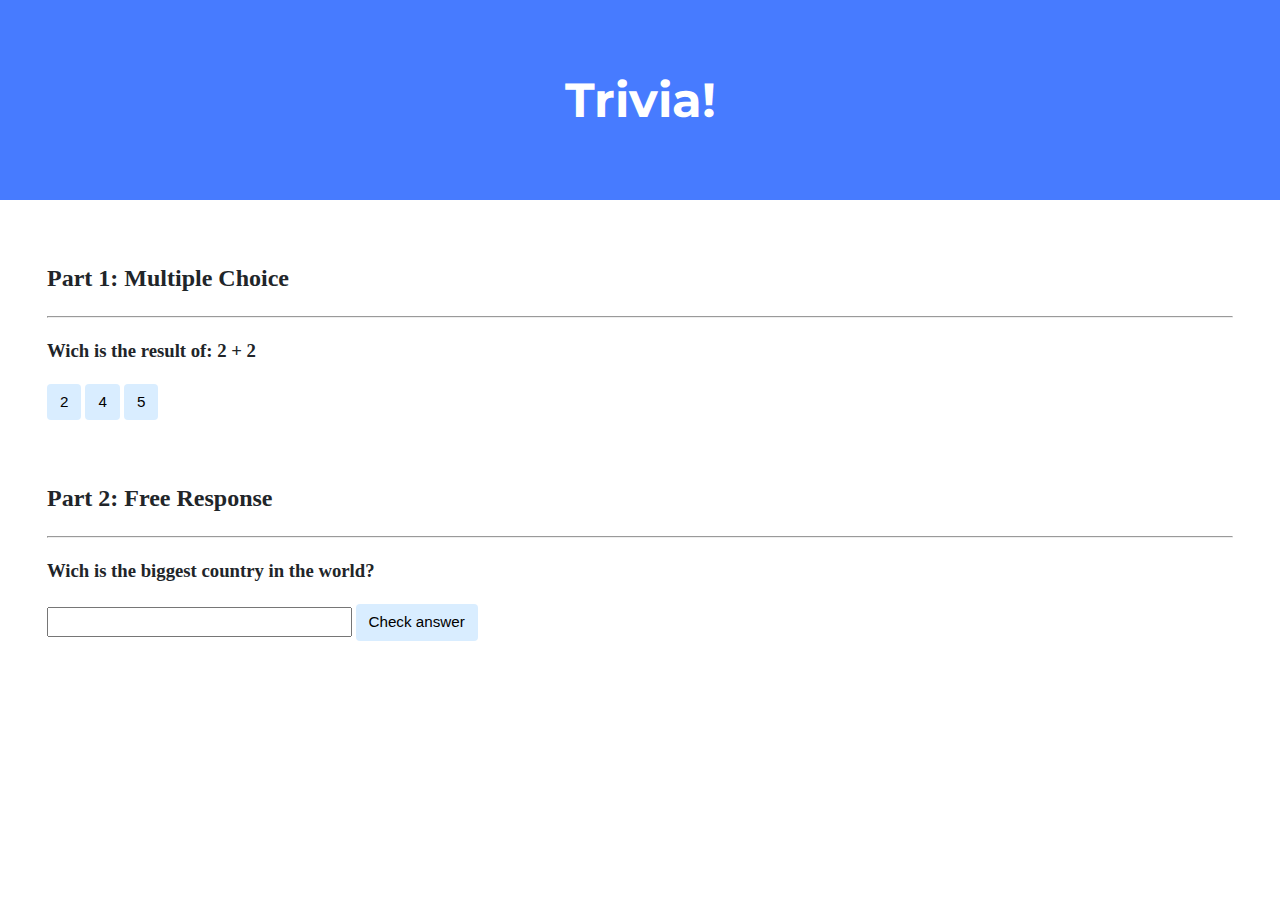
<file: Week8-HTML,CSS,JavaScript/trivia/index.html>
<!DOCTYPE html>

<html lang="en">
    <head>
        <link href="https://fonts.googleapis.com/css2?family=Montserrat:wght@500&display=swap" rel="stylesheet">
        <link href="styles.css" rel="stylesheet">
        <title>Trivia!</title>
        <script>

            function pregunta1(respuesta)
            {
                if (respuesta == 4)
                {
                    let parrafo = document.querySelector("#feedback");
                    parrafo.innerHTML = "Correct!";
                    let respuesta = document.querySelector(".correct");
                    respuesta.style.backgroundColor = "green";
                }
                else
                {
                    let parrafo = document.querySelector("#feedback");
                    parrafo.innerHTML = "Incorrect";
                    if (respuesta == 2)
                    {
                        let respuesta = document.querySelector(".incorrect");
                        respuesta.style.backgroundColor = "red";
                    }
                    else
                    {
                        let respuesta = document.querySelector(".incorrect2");
                        respuesta.style.backgroundColor = "red";
                    }
                }

            }

            function pregunta2()
            {
                var input = document.querySelector("#respuesta2");
                var respuesta = input.value;
                if (respuesta == "Russia")
                {
                    let parrafo = document.querySelector("#feedback2");
                    parrafo.innerHTML = "Correct!";
                    input.style.backgroundColor = "green";
                }
                else
                {
                    let parrafo = document.querySelector("#feedback2");
                    parrafo.innerHTML = "Incorrect";
                    input.style.backgroundColor = "red";
                }
            }
            // TODO: Add code to check answers to questions
        </script>
    </head>
    <body>
        <div class="header">
            <h1>Trivia!</h1>
        </div>

        <div class="container">
            <div class="section">
                <h2>Part 1: Multiple Choice </h2>
                <hr>
                <h3>Wich is the result of: 2 + 2</h3>

                <button class="incorrect" onclick="pregunta1(2)" >2</button>
                <button class="correct" onclick="pregunta1(4)" >4</button>
                <button class="incorrect2" onclick="pregunta1(5)" >5</button>
                <p id="feedback"></p>

                <!-- TODO: Add multiple choice question here -->
            </div>

            <div class="section">
                <h2>Part 2: Free Response</h2>
                <hr>
                <h3>Wich is the biggest country in the world?</h3>
                <input id="respuesta2" type="text"></input>
                <button onclick="pregunta2()">Check answer</button>
                <p id="feedback2"></p>
                <!-- TODO: Add free response question here -->
            </div>
        </div>
    </body>
</html>
</file>
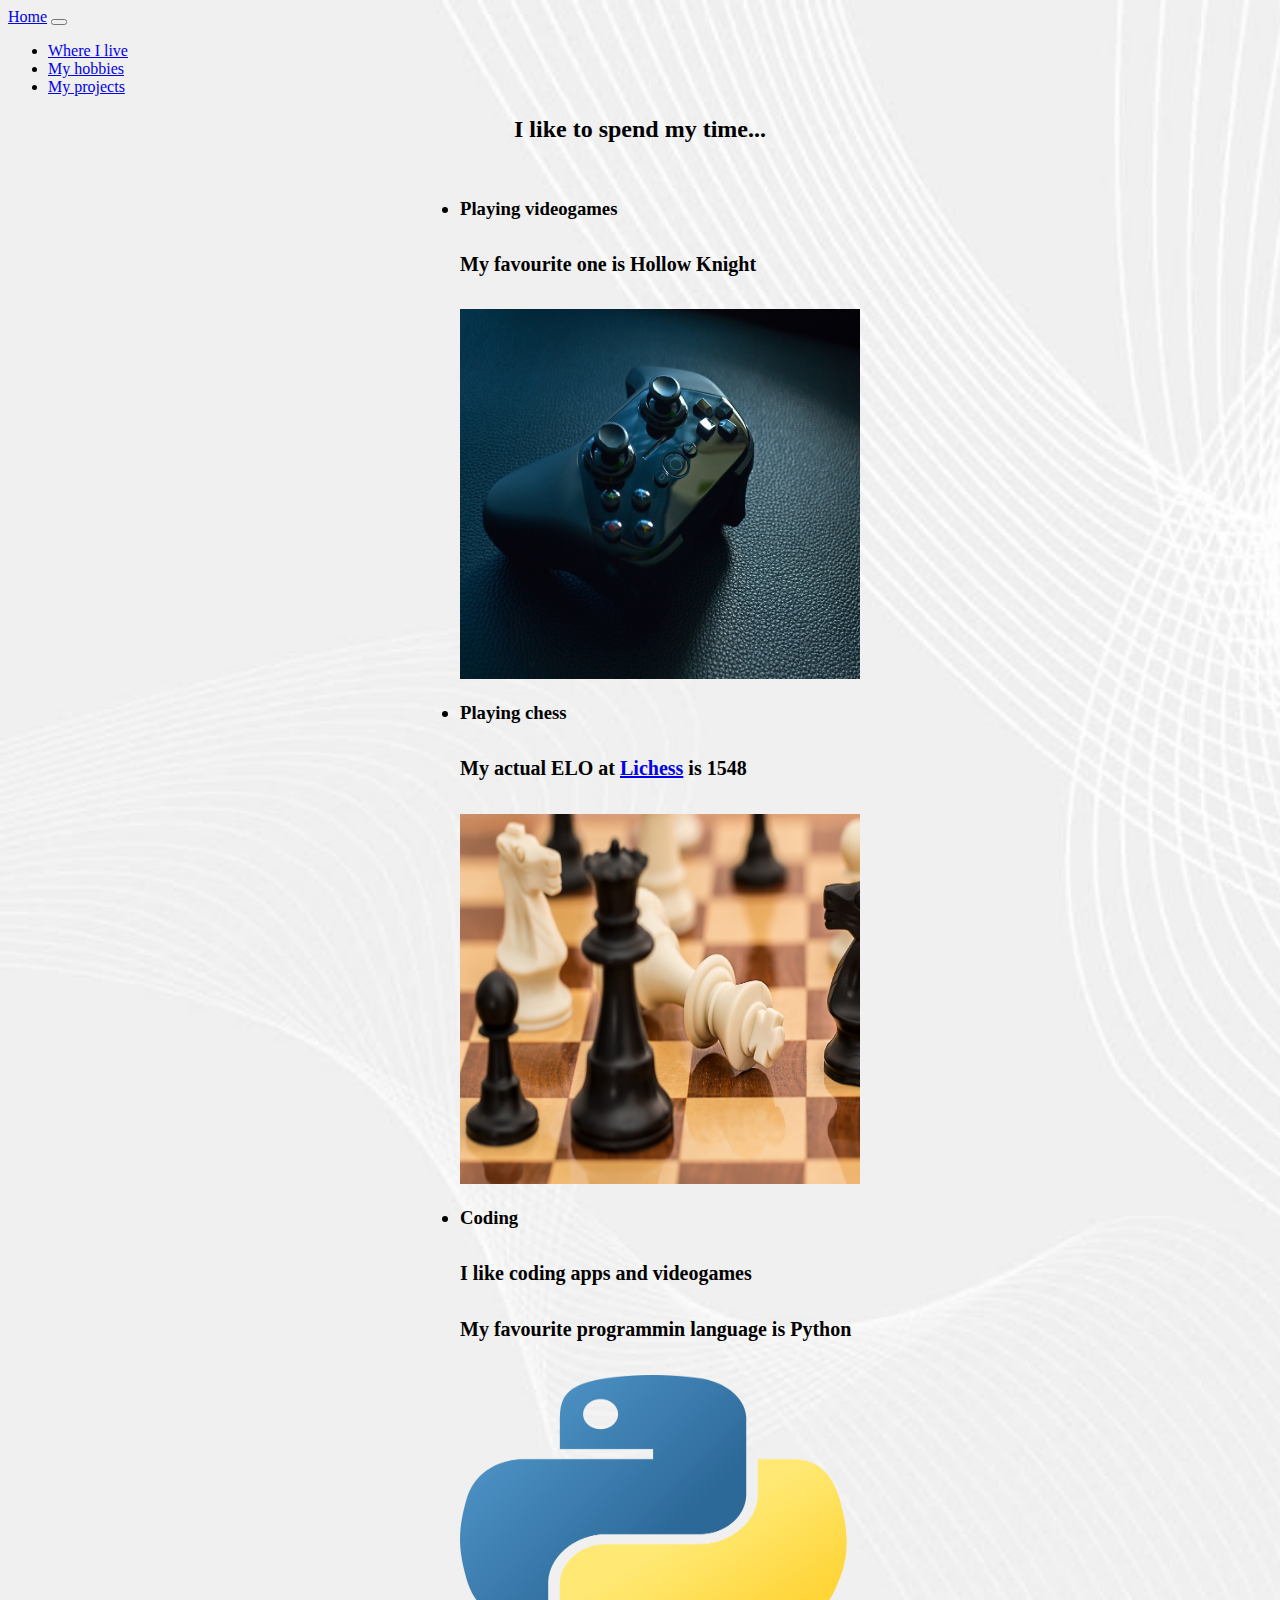
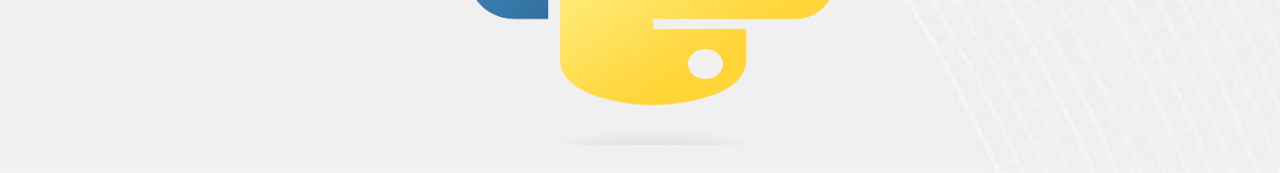
<file: Week8-HTML,CSS,JavaScript/homepage/My-hobbies.html>
<!DOCTYPE html>

<html lang="en">
    <head>
        <link href="https://cdn.jsdelivr.net/npm/bootstrap@5.2.3/dist/css/bootstrap.min.css" rel="stylesheet" integrity="sha384-rbsA2VBKQhggwzxH7pPCaAqO46MgnOM80zW1RWuH61DGLwZJEdK2Kadq2F9CUG65" crossorigin="anonymous">
        <script src="https://cdn.jsdelivr.net/npm/bootstrap@5.2.3/dist/js/bootstrap.bundle.min.js" integrity="sha384-kenU1KFdBIe4zVF0s0G1M5b4hcpxyD9F7jL+jjXkk+Q2h455rYXK/7HAuoJl+0I4" crossorigin="anonymous"></script>
        <link href="styles.css" rel="stylesheet">
        <title>My hobbies</title>
    </head>
    <body>
        <nav class="navbar navbar-expand-lg bg-light">
            <div class="container-fluid">
              <a class="navbar-brand" href="index.html">Home</a>
              <button class="navbar-toggler" type="button" data-bs-toggle="collapse" data-bs-target="#navbarNav" aria-controls="navbarNav" aria-expanded="false" aria-label="Toggle navigation">
                <span class="navbar-toggler-icon"></span>
              </button>
              <div class="collapse navbar-collapse" id="navbarNav">
                <ul class="navbar-nav">
                  <li class="nav-item">
                    <a class="nav-link active" aria-current="page" href="Where-I-live.html">Where I live</a>
                  </li>
                  <li class="nav-item">
                    <a class="nav-link active" href="#">My hobbies</a>
                  </li>
                  <li class="nav-item">
                    <a class="nav-link active" href="My-projects.html">My projects</a>
                  </li>
                </ul>
              </div>
            </div>
          </nav>
        <div class="center">
          <h2>I like to spend my time...</h2>
          <ul class="center">
              <h3>
                  <li>Playing videogames</li>
              </h3>
              <h5>My favourite one is Hollow Knight</h5>
              <img src="videogame.jpg" class="small">
              <h3>
                  <li>Playing chess</li>
              </h3>
              <h5>My actual ELO at <a href="https://lichess.org">Lichess</a> is 1548</h5>
              <img src="chess.jpg" class="small">
              <h3>
                  <li>Coding</li>
              </h3>
              <h5>I like coding apps and videogames</h5>
              <h5>My favourite programmin language is Python</h5>
              <img src="python.png" class="small">
           </ul>
          </div>
    </body>
</html>
</file>
<file: Week8-HTML,CSS,JavaScript/trivia/styles.css>
body {
    background-color: #fff;
    color: #212529;
    font-size: 1rem;
    font-weight: 400;
    line-height: 1.5;
    margin: 0;
    text-align: left;
}

.container {
    margin-left: auto;
    margin-right: auto;
    padding-left: 15px;
    padding-right: 15px;
}

.header {
    background-color: #477bff;
    color: #fff;
    margin-bottom: 2rem;
    padding: 2rem 1rem;
    text-align: center;
}

.section {
    padding: 0.5rem 2rem 1rem 2rem;
}

.section:hover {
    background-color: #f5f5f5;
    transition: color 2s ease-in-out, background-color 0.15s ease-in-out;
}

h1 {
    font-family: 'Montserrat', sans-serif;
    font-size: 48px;
}

button, input[type="submit"] {
    background-color: #d9edff;
    border: 1px solid transparent;
    border-radius: 0.25rem;
    font-size: 0.95rem;
    font-weight: 400;
    line-height: 1.5;
    padding: 0.375rem 0.75rem;
    text-align: center;
    transition: color 0.15s ease-in-out, background-color 0.15s ease-in-out, border-color 0.15s ease-in-out, box-shadow 0.15s ease-in-out;
    vertical-align: middle;
}


input[type="text"] {
    line-height: 1.8;
    width: 25%;
}

input[type="text"]:hover {
    background-color: #f5f5f5;
    transition: color 2s ease-in-out, background-color 0.15s ease-in-out;
}
</file>
<file: Week8-HTML,CSS,JavaScript/homepage/styles.css>
img.small{
    width: 400px;
    height: 370px;
  }

body{
  background-image: url("fondo.jpg");
  background-size: cover;
}

div.center{
  text-align: center;
}

ul.center{
  display: inline-block;
  text-align: left;
}

h5{
  font-size: 20px;
}

button.bigger{
  width: 100px;
  height: 50px;
}
</file>
